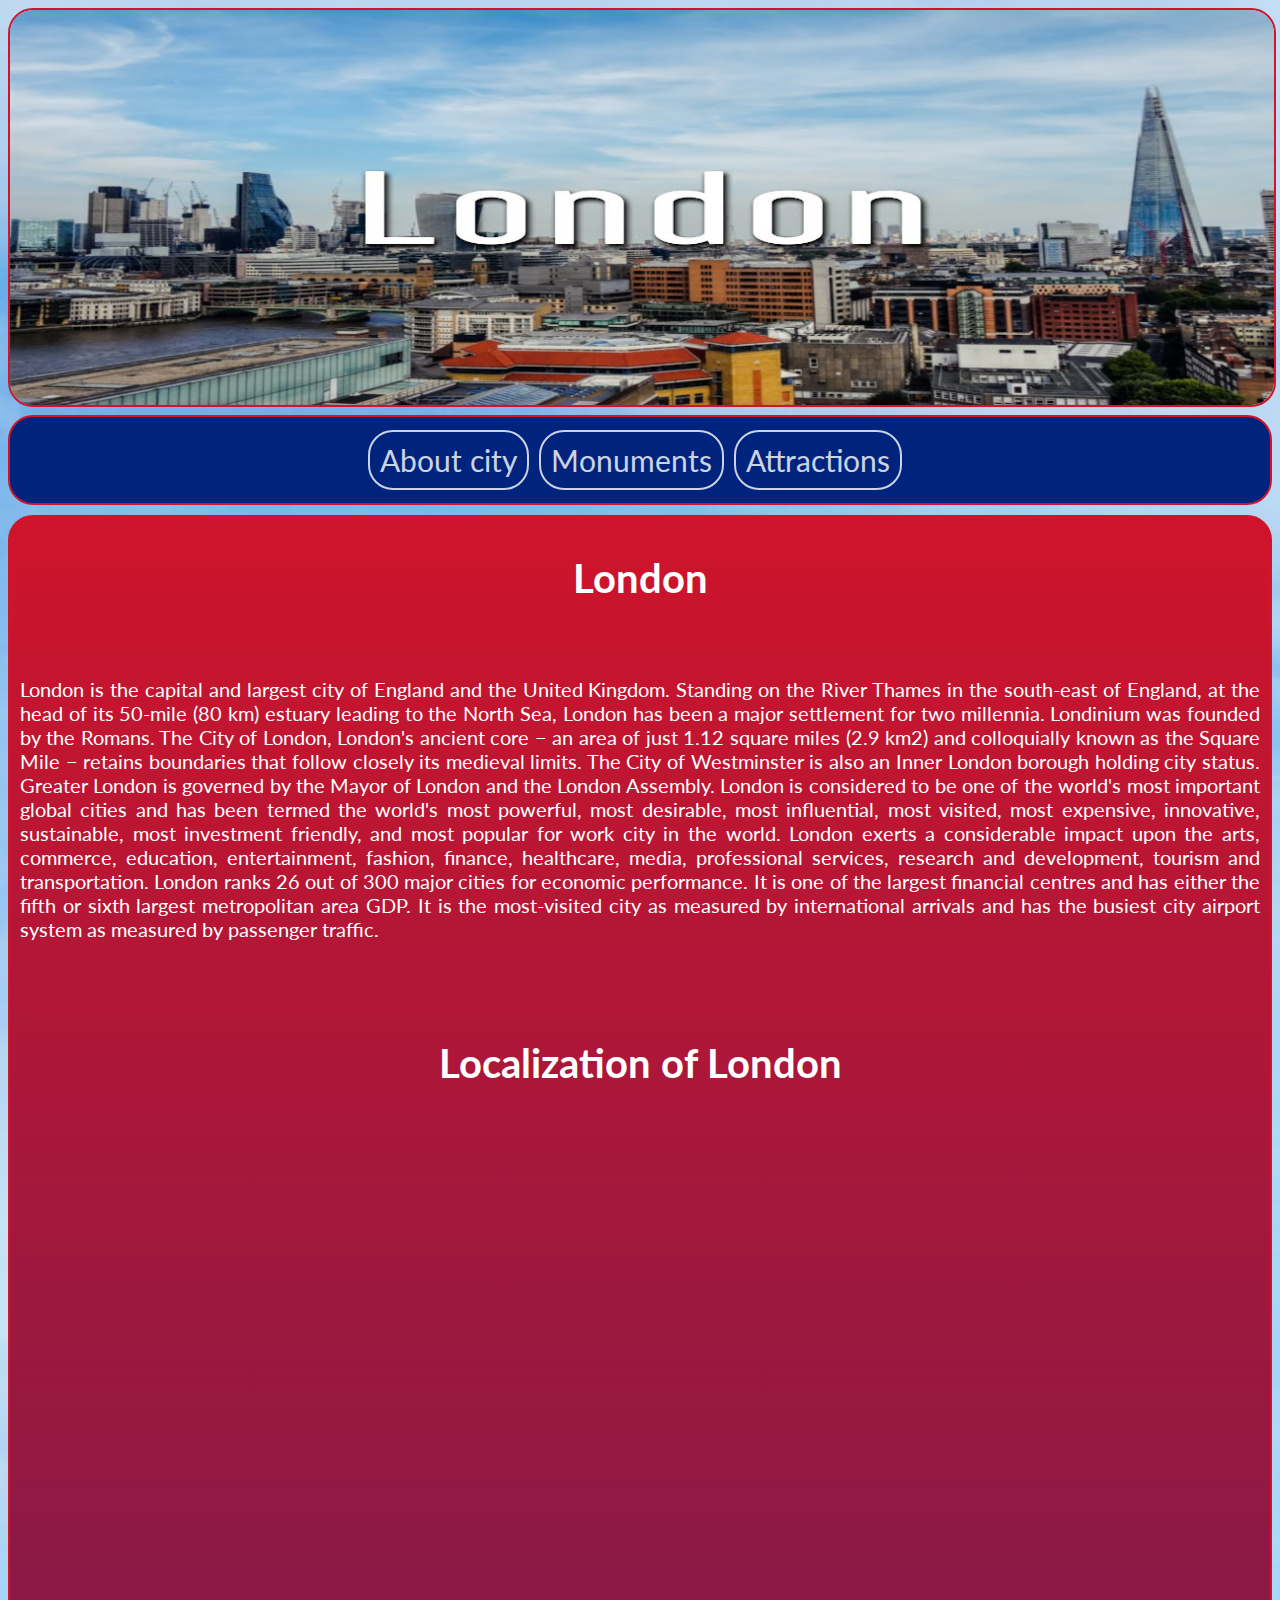
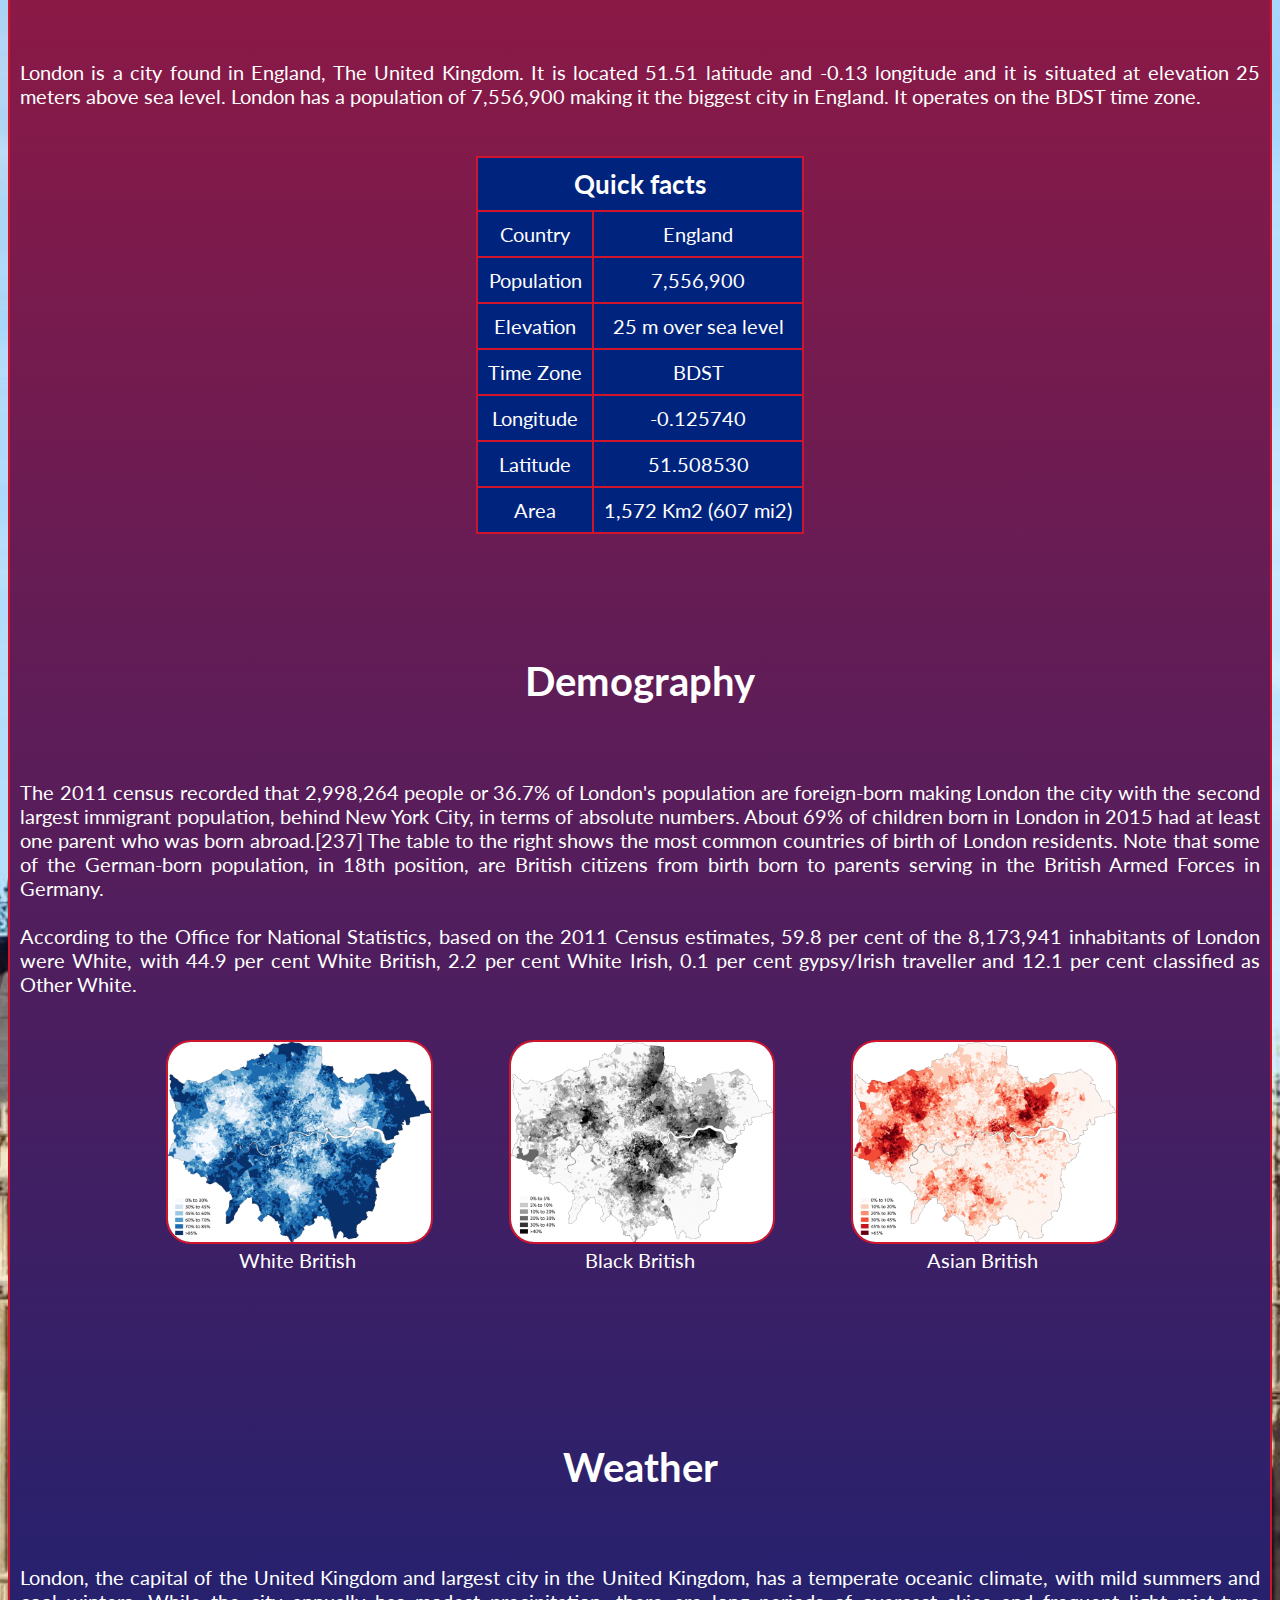
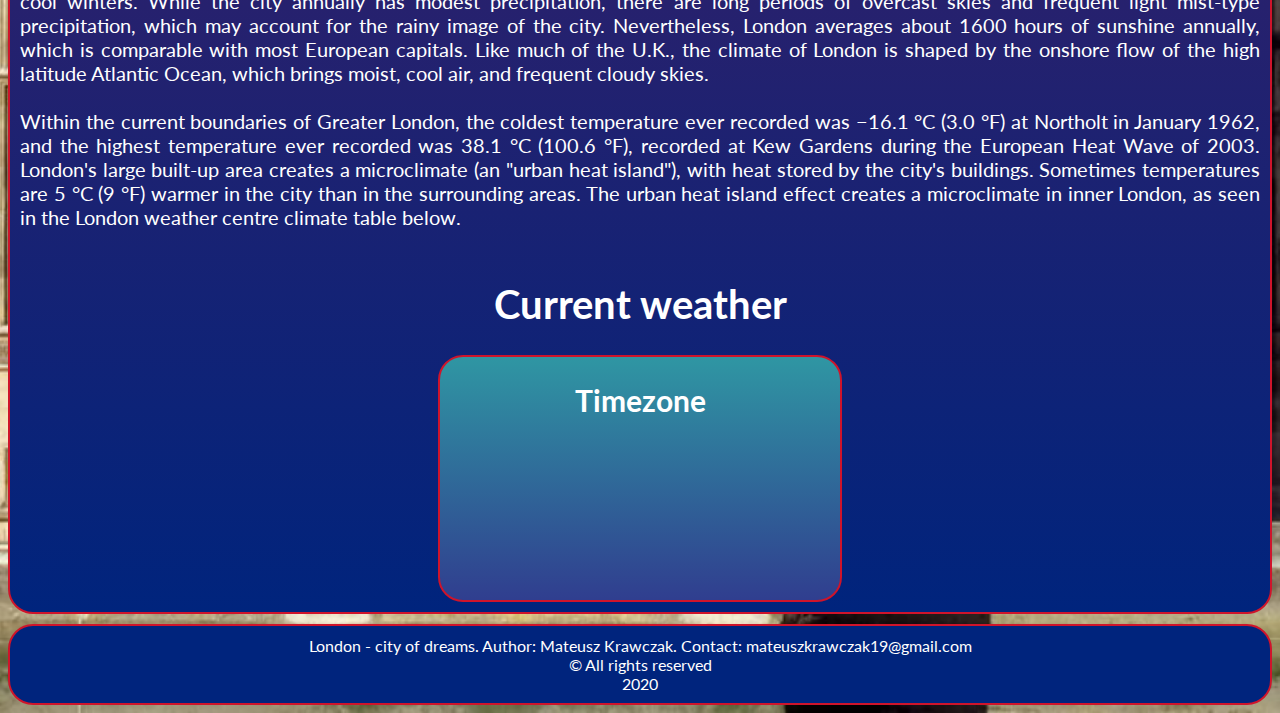
<file: index.html>
<!DOCTYPE html>
<html lang="en">

<head>

    <meta charset="utf-8" />
    <meta name="viewport" content="width=device-width, initial-scale=1.0" />
    <meta htpp-equiv="X-UA-Compatible" content="ie-edge" />


    <title>
        London - city of dreams
    </title>

    
    <!--podlaczenie pliku stylu-->
    <link rel="stylesheet" href="Styles/style.css"/>
    
</head>


<body>

    <!--div w ktorym trzymam zawartosc całej strony-->
    <div id ="container">
        
        <!--zalaczenie zdjecia głównego -->
        <img src="Photos/london.jpg" class="London" alt="Panorama of London">
        
        <!--div menu w ktorym są opcje i linki do innych podstron-->
        <div id ="menu">
        
            <a href = "index.html"><div class="option">About city</div>
            </a>

            <a href = "Pages/monumentsPage.html"> <div class="option">Monuments </div>
            </a>

            <a href = "Pages/attractionsPage.html"><div class="option">Attractions</div> 
            </a>
            

            

            <div style="clear:both"></div> 


        </div>
<!--div w ktorym zmieniam zawartosc danej podstrony-->
        <div id="content">
            <h1>
            London
            </h1>

            <br/><br/>
        <!--opis miasta-->
            <article class="description">
                London is the capital and largest city of England and the United Kingdom. 
                Standing on the River Thames in the south-east of England, at the head of its 50-mile (80 km) estuary leading to the North Sea, 
                London has been a major settlement for two millennia. Londinium was founded by the Romans. The City of London, 
                London's ancient core − an area of just 1.12 square miles (2.9 km2) and colloquially known as the Square Mile 
                − retains boundaries that follow closely its medieval limits. The City of Westminster is also an Inner London borough 
                holding city status. Greater London is governed by the Mayor of London and the London Assembly.
                London is considered to be one of the world's most important global cities and has been termed the world's most powerful,
                 most desirable, most influential, most visited, most expensive, innovative, sustainable, most investment friendly, 
                 and most popular for work city in the world. London exerts a considerable impact upon the arts, commerce, education, 
                 entertainment, fashion, finance, healthcare, media, professional services, research and development, tourism and transportation. 
                 London ranks 26 out of 300 major cities for economic performance. It is one of the largest financial centres and has either the fifth or sixth largest metropolitan area GDP.
                  It is the most-visited city as measured by international arrivals and has the busiest city airport system as measured by passenger traffic.
                  <br/><br/>
                  <br/><br/>
            </article>
            
            <!--artykul lokalizacja-->
            <article class ="localization">
                <h1>Localization of London</h1>
                <br/><br/>
                <!--zalaczenia mapy londynu z google maps-->
                <div class = "google-maps"><iframe src="https://www.google.com/maps/embed?pb=!1m14!1m8!1m3!1d318145.02097350557!2d-0.2968739218426323!3d51.4671895252581!3m2!1i1024!2i768!4f13.1!3m3!1m2!1s0x47d8a00baf21de75%3A0x52963a5addd52a99!2sLondon%2C%20UK!5e0!3m2!1sen!2spl!4v1577285489278!5m2!1sen!2spl"
                width="400" height="250" frameborder="0" style="border:0;" allowfullscreen=""></iframe>
                
            </div>
                <section class = "description">
                    <br/><br/>
                    London is a city found in England, The United Kingdom. It is located 51.51 latitude and -0.13 longitude and it is situated at elevation 25 meters above sea level.
                    London has a population of 7,556,900 making it the biggest city in England. It operates on the BDST time zone.
                    <br/><br/>   
                    <br/>    
                </section>
                <!--tabela z informacjami o miescie-->
                <table class = "table">
                    
                        <caption>Quick facts</caption>
                    
                      
                    <tr>
                        <td>Country</td>
                        <td>England</td>
                        </tr>
                    <tr>
                        <td>Population</td>
                        <td>7,556,900</td>
                    </tr>
                    <tr>
                        <td>Elevation</td>
                        <td>25 m over sea level</td>
                    </tr>
                    <tr>
                        <td>Time Zone</td>
                        <td>BDST</td>
                    </tr>
                    <tr>
                        <td>Longitude</td>
                        <td>-0.125740</td>
                    </tr>
                    <tr>
                        <td>Latitude</td>
                        <td>51.508530</td>
                    </tr>
                    <tr>
                        <td>Area</td>
                        <td>1,572 Km2 (607 mi2)</td>
                    </tr>
                   
                </table>
                <br/><br/>
                <br/><br/>
            </article>
        
            <!--artykuł o demografii-->
            <article class ="dempography">
                <h1>Demography</h1>
                <section class = "description">
                    <br/><br/>
                        The 2011 census recorded that 2,998,264 people or 36.7% of London's population are foreign-born making London the city with the second largest immigrant population, behind New York City, in terms of absolute numbers. About 69% of children born in London in 2015 had at least one parent who was born abroad.[237] The table to the right shows the most common countries of birth of London residents. Note that some of the German-born population, in 18th position, are British citizens from birth born to parents serving in the British Armed Forces in Germany.
                     <br/><br/>  
                     According to the Office for National Statistics, based on the 2011 Census estimates, 59.8 per cent of the 8,173,941 inhabitants of London were White, with 44.9 per cent White British, 2.2 per cent White Irish, 0.1 per cent gypsy/Irish traveller and 12.1 per cent classified as Other White. 
                     <br/>   
                    <br/>    
                </section>
                <!--sekcja sdjec a takze ich opisy-->
                <section class="images">
                    <figure>
                        <img name="whiteBritish" class = "demographyPhoto" src = 'Photos/whitebritish.jpg'>
                    <figcaption>White British</figcaption>
                    </figure>
                    <figure>
                        <img name="blackBritish" class = "demographyPhoto" src = 'Photos/blackbritish.jpg'>
                    <figcaption>Black British</figcaption>
                    </figure>
                    <figure>
                        <img name="asianBritish" class = "demographyPhoto" src = 'Photos/asianbritish.jpg'>
                    <figcaption>Asian British</figcaption>
                    </figure>
                    
                </section>
                <br/><br/>
                <br/><br/>
            </article>

<!--artykuł o pogodzie lonydnu w niejj opis i aktualna prognoza londynu-->
            <article class ="weather">
                <h1>Weather</h1>
                <section class = "description">
                    <br/><br/>
                    London, the capital of the United Kingdom and largest city in the United Kingdom, has a temperate oceanic climate, with mild summers and cool winters. While the city annually has modest precipitation, there are long periods of overcast skies and frequent light mist-type precipitation, which may account for the rainy image of the city. Nevertheless, London averages about 1600 hours of sunshine annually, which is comparable with most European capitals. Like much of the U.K., the climate of London is shaped by the onshore flow of the high latitude Atlantic Ocean, which brings moist, cool air, and frequent cloudy skies.
                    <br/><br/>
                    Within the current boundaries of Greater London, the coldest temperature ever recorded was −16.1 °C (3.0 °F) at Northolt in January 1962, and the highest temperature ever recorded was 38.1 °C (100.6 °F), recorded at Kew Gardens during the European Heat Wave of 2003. London's large built-up area creates a microclimate (an "urban heat island"), with heat stored by the city's buildings. Sometimes temperatures are 5 °C (9 °F) warmer in the city than in the surrounding areas. The urban heat island effect creates a microclimate in inner London, as seen in the London weather centre climate table below. 
                    <br/>   
                    <br/>    
                </section>
               
                
                <header><h1>Current weather</h1></header>
                      
                <article class = "weatherForecast">
                      <div class = "locationWeather">
                            <h2 class ="location-timezone">Timezone</h2>
                            <canvas class="icon" width="128" height="128"></canvas>
                        </div>
                         <div class = "temperatureWeather">
                            <h2 class ="temperature-degree"></h2>
                            <div class = "temperature-description">
                            </div>
                         </div>   

                </article>
            </article>






        </div>


       

<!--div stopki-->
        <div id="footer">
                London - city of dreams. Author: Mateusz Krawczak. Contact: mateuszkrawczak19@gmail.com <br/>
                &copy All rights reserved<br/>2020

            
        </div>
    </div>
    <!--podlaczenie skryptu skycons i master index-->
    <script charset = "utf-8" src= "Scripts/skycons.js"></script>

    <script charset = "utf-8" src= "Scripts/masterIndex.js"></script>




</body>




</html>
</file>
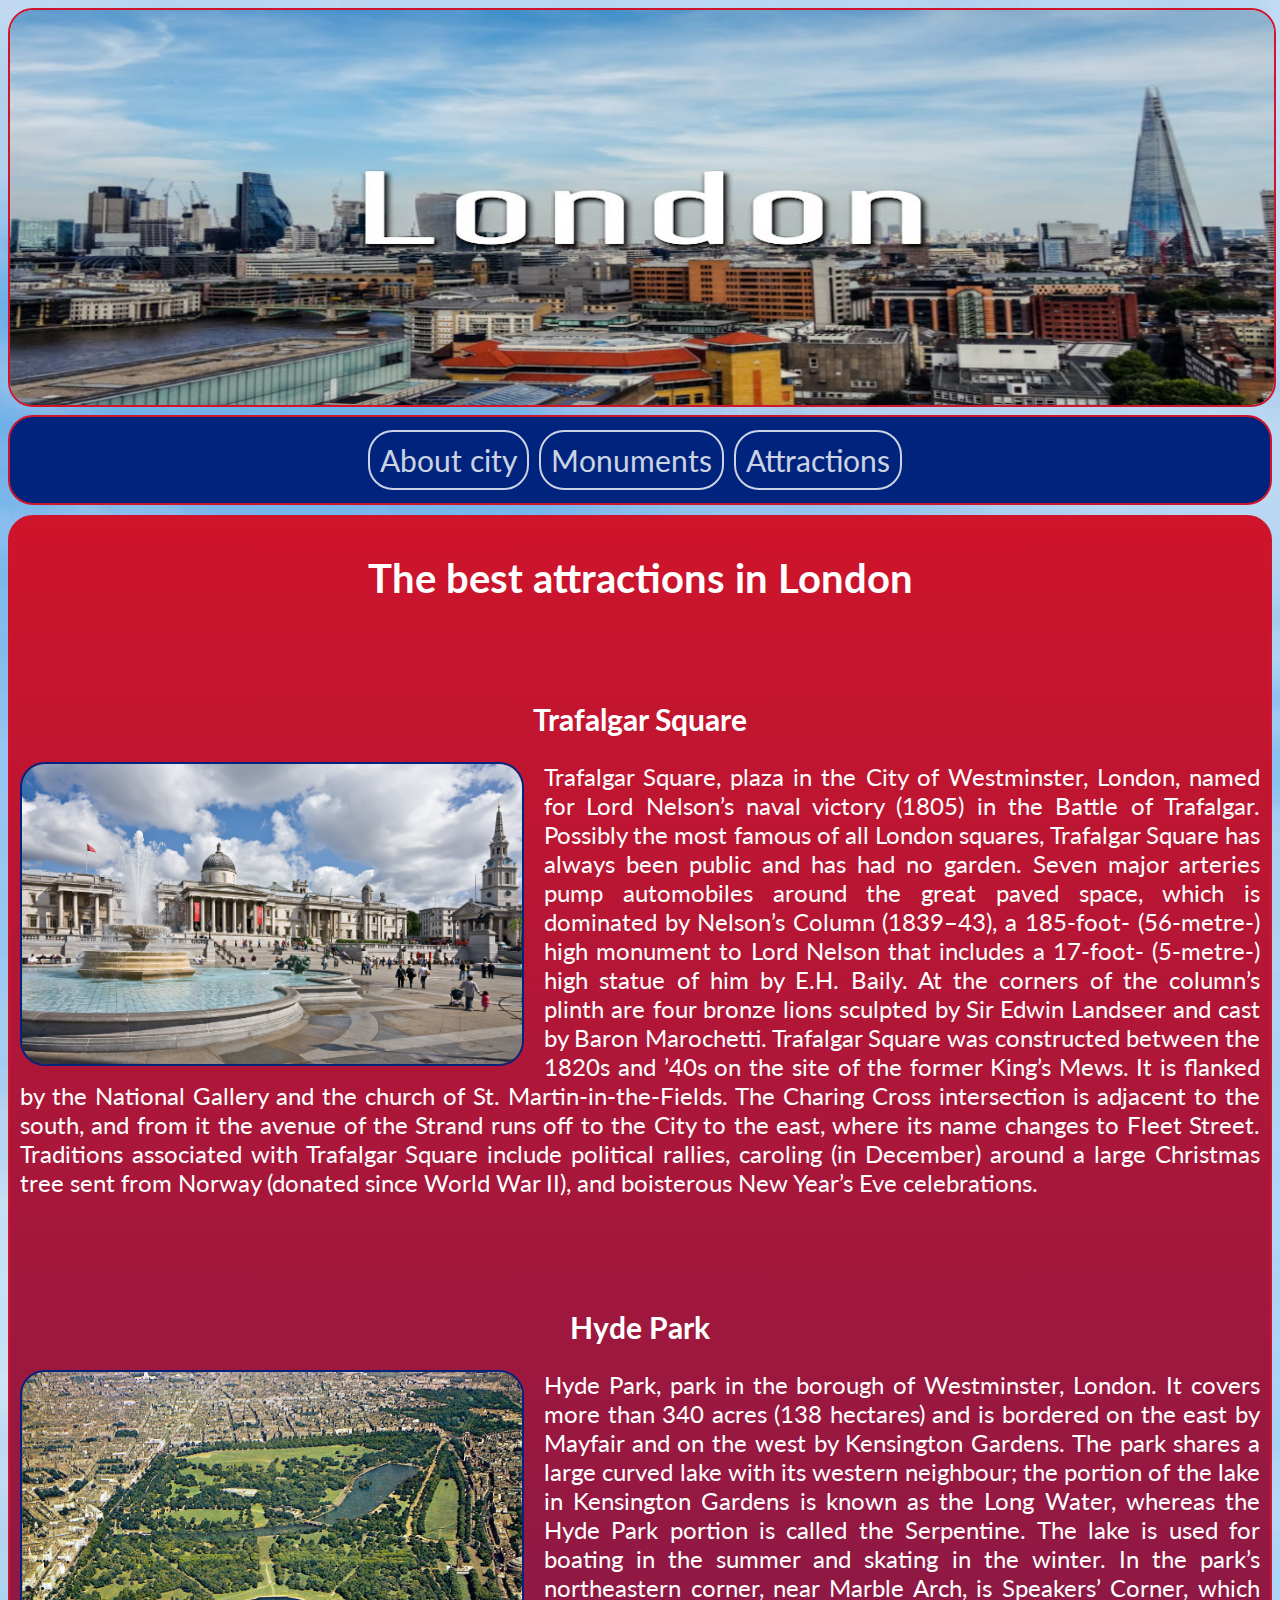
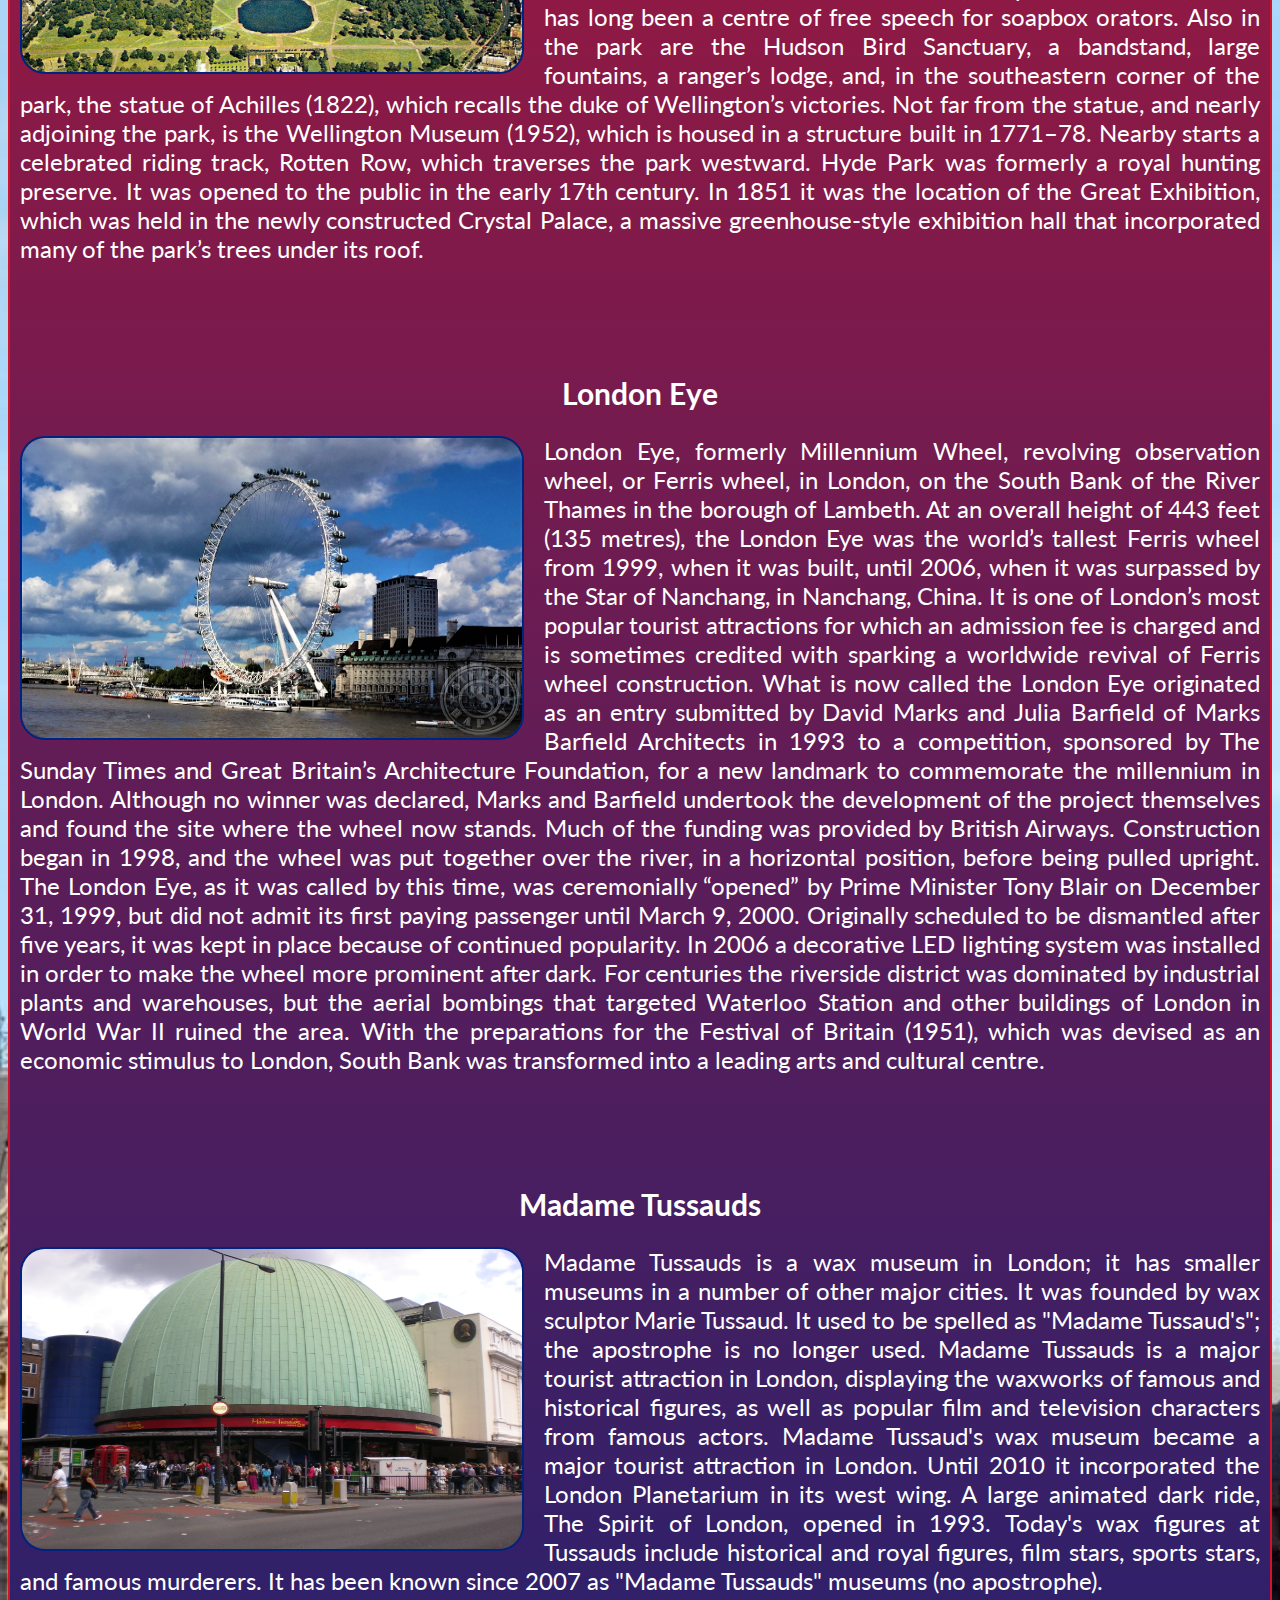
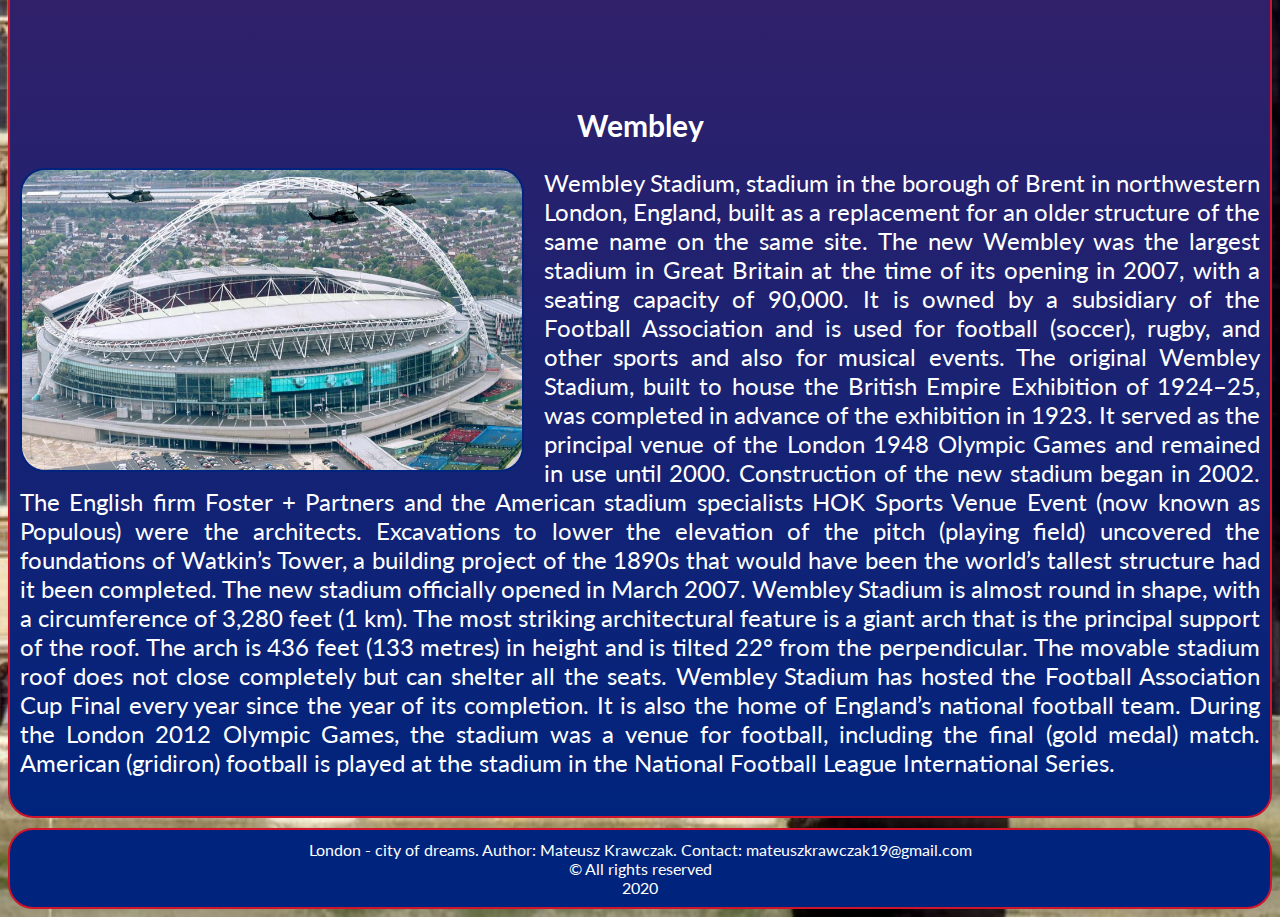
<file: Pages/attractionsPage.html>
<!DOCTYPE html>
<html lang="en">

<head>

    <meta charset="utf-8" />
    <meta name="viewport" content="width=device-width, initial-scale=1.0" />
    <meta htpp-equiv="X-UA-Compatible" content="ie-edge" />
    
   
    <!--Tytuł strony-->
    <title>
        London - city of dreams
    </title>

    <!--Skalowanie na telefony-->
    <meta name="viewport" content="width=device-width, initial-scale=1.0">
    
   <!--Podłączenie stylu CSS do strony HTML-->
   <link rel="stylesheet" href="../Styles/styleAttractions.css"/>
    
</head>


<body>

    <div id ="container">
        
        
        <!--Div w którym przechowuje całą zawartość strony-->
    <div id ="container">
        
        <!--Załączenie obrazka głownego-->
        <img src="../Photos/london.jpg" class="London" alt="Panorama of London">

        <!--Div zawierajcy pasek nawigacyjny strony, w kazadej z opcji zalaczniki do innych podstron-->
        <div id ="menu">
            
            <a href = "../index.html"><div class="option">About city</div>
            </a>

            <a href = "monumentsPage.html"> <div class="option">Monuments </div>
            </a>

            <a href = "attractionsPage.html"><div class="option">Attractions</div> 
            </a>

            <div style="clear:both"></div> 
        </div>
        <!--div z zawartoscia informacji -->
        <div id="content">
            <h1>The best attractions in London</h1>
            <br/><br/>
            <!--artykul atrakcji turystycznej--> 
            <article class = "attraction">
    
                <header>
    
                    <h2>Trafalgar Square</h2>
                    
                </header>
   
                <!--wyswietlenie zdjecia-->
   
                <section>
       
   
                    <img name="trafalgarSquarePhoto" class = "attractionPhoto">
         
   
                </section>
   
                <!--opis atrakcji turystycznej-->
   
                <article class ="attractionDescription">
                    Trafalgar Square, plaza in the City of Westminster, London, named for Lord Nelson’s naval victory (1805) in the Battle of Trafalgar. Possibly the most famous of all London squares, Trafalgar Square has always been public and has had no garden. Seven major arteries pump automobiles around the great paved space, which is dominated by Nelson’s Column (1839–43), a 185-foot- (56-metre-) high monument to Lord Nelson that includes a 17-foot- (5-metre-) high statue of him by E.H. Baily. At the corners of the column’s plinth are four bronze lions sculpted by Sir Edwin Landseer and cast by Baron Marochetti.
                    Trafalgar Square was constructed between the 1820s and ’40s on the site of the former King’s Mews. It is flanked by the National Gallery and the church of St. Martin-in-the-Fields. The Charing Cross intersection is adjacent to the south, and from it the avenue of the Strand runs off to the City to the east, where its name changes to Fleet Street.
                    Traditions associated with Trafalgar Square include political rallies, caroling (in December) around a large Christmas tree sent from Norway (donated since World War II), and boisterous New Year’s Eve celebrations.
                    <br/><br/>
                <br/><br/>
   
                </article>
            </article>

           <!--artykul atrakcji turystycznej--> 
           <article class = "attraction">
    
            <header>

                <h2>Hyde Park</h2>
                
            </header>

            <!--wyswietlenie zdjecia-->

            <section>
   

                <img name="hydeParkPhoto" class = "attractionPhoto">
     

            </section>

            <!--opis atrakcji turystycznej-->

            <article class ="attractionDescription">
                Hyde Park, park in the borough of Westminster, London. It covers more than 340 acres (138 hectares) and is bordered on the east by Mayfair and on the west by Kensington Gardens.

The park shares a large curved lake with its western neighbour; the portion of the lake in Kensington Gardens is known as the Long Water, whereas the Hyde Park portion is called the Serpentine. The lake is used for boating in the summer and skating in the winter. In the park’s northeastern corner, near Marble Arch, is Speakers’ Corner, which has long been a centre of free speech for soapbox orators. Also in the park are the Hudson Bird Sanctuary, a bandstand, large fountains, a ranger’s lodge, and, in the southeastern corner of the park, the statue of Achilles (1822), which recalls the duke of Wellington’s victories. Not far from the statue, and nearly adjoining the park, is the Wellington Museum (1952), which is housed in a structure built in 1771–78. Nearby starts a celebrated riding track, Rotten Row, which traverses the park westward.

Hyde Park was formerly a royal hunting preserve. It was opened to the public in the early 17th century. In 1851 it was the location of the Great Exhibition, which was held in the newly constructed Crystal Palace, a massive greenhouse-style exhibition hall that incorporated many of the park’s trees under its roof. <br/><br/>
            <br/><br/>

            </article>
        </article>
        <!--artykul atrakcji turystycznej--> 
        <article class = "attraction">
    
            <header>

                <h2>London Eye</h2>
                
            </header>

            <!--wyswietlenie zdjecia-->

            <section>
   

               <img name="londonEyePhoto" class = "attractionPhoto">
     

            </section>

            <!--opis atrakcji turystycznej-->

            <article class ="attractionDescription">
                London Eye, formerly Millennium Wheel, revolving observation wheel, or Ferris wheel, in London, on the South Bank of the River Thames in the borough of Lambeth. At an overall height of 443 feet (135 metres), the London Eye was the world’s tallest Ferris wheel from 1999, when it was built, until 2006, when it was surpassed by the Star of Nanchang, in Nanchang, China. It is one of London’s most popular tourist attractions for which an admission fee is charged and is sometimes credited with sparking a worldwide revival of Ferris wheel construction.
                What is now called the London Eye originated as an entry submitted by David Marks and Julia Barfield of Marks Barfield Architects in 1993 to a competition, sponsored by The Sunday Times and Great Britain’s Architecture Foundation, for a new landmark to commemorate the millennium in London. Although no winner was declared, Marks and Barfield undertook the development of the project themselves and found the site where the wheel now stands. Much of the funding was provided by British Airways. Construction began in 1998, and the wheel was put together over the river, in a horizontal position, before being pulled upright. The London Eye, as it was called by this time, was ceremonially “opened” by Prime Minister Tony Blair on December 31, 1999, but did not admit its first paying passenger until March 9, 2000. Originally scheduled to be dismantled after five years, it was kept in place because of continued popularity. In 2006 a decorative LED lighting system was installed in order to make the wheel more prominent after dark.
                For centuries the riverside district was dominated by industrial plants and warehouses, but the aerial bombings that targeted Waterloo Station and other buildings of London in World War II ruined the area. With the preparations for the Festival of Britain (1951), which was devised as an economic stimulus to London, South Bank was transformed into a leading arts and cultural centre.
                <br/><br/>
            <br/><br/>

            </article>
        </article>

        <!--artykul atrakcji turystycznej--> 
        <article class = "attraction">
    
            <header>

                <h2>Madame Tussauds</h2>
                
            </header>

            <!--wyswietlenie zdjecia-->

            <section>
   

                <img name="madameTussaudsPhoto" class = "attractionPhoto">
     

            </section>

            <!--opis atrakcji turystycznej-->

            <article class ="attractionDescription">
                Madame Tussauds is a wax museum in London; it has smaller museums in a number of other major cities. It was founded by wax sculptor Marie Tussaud. It used to be spelled as "Madame Tussaud's"; the apostrophe is no longer used. Madame Tussauds is a major tourist attraction in London, displaying the waxworks of famous and historical figures, as well as popular film and television characters from famous actors.
                Madame Tussaud's wax museum became a major tourist attraction in London. Until 2010 it incorporated the London Planetarium in its west wing. A large animated dark ride, The Spirit of London, opened in 1993. Today's wax figures at Tussauds include historical and royal figures, film stars, sports stars, and famous murderers. It has been known since 2007 as "Madame Tussauds" museums (no apostrophe). 

               <br/><br/>
            <br/><br/>

            </article>
        </article>

        <!--artykul atrakcji turystycznej--> 
        <article class = "attraction">
    
            <header>

                <h2>Wembley</h2>
                
            </header>

            <!--wyswietlenie zdjecia-->

            <section>
   

                <img name="wembleyPhoto" class = "attractionPhoto">
     

            </section>

            <!--opis atrakcji turystycznej-->

            <article class ="attractionDescription">
                Wembley Stadium, stadium in the borough of Brent in northwestern London, England, built as a replacement for an older structure of the same name on the same site. The new Wembley was the largest stadium in Great Britain at the time of its opening in 2007, with a seating capacity of 90,000. It is owned by a subsidiary of the Football Association and is used for football (soccer), rugby, and other sports and also for musical events. 
                The original Wembley Stadium, built to house the British Empire Exhibition of 1924–25, was completed in advance of the exhibition in 1923. It served as the principal venue of the London 1948 Olympic Games and remained in use until 2000. Construction of the new stadium began in 2002. The English firm Foster + Partners and the American stadium specialists HOK Sports Venue Event (now known as Populous) were the architects. Excavations to lower the elevation of the pitch (playing field) uncovered the foundations of Watkin’s Tower, a building project of the 1890s that would have been the world’s tallest structure had it been completed. The new stadium officially opened in March 2007.

                Wembley Stadium is almost round in shape, with a circumference of 3,280 feet (1 km). The most striking architectural feature is a giant arch that is the principal support of the roof. The arch is 436 feet (133 metres) in height and is tilted 22° from the perpendicular. The movable stadium roof does not close completely but can shelter all the seats.
                Wembley Stadium has hosted the Football Association Cup Final every year since the year of its completion. It is also the home of England’s national football team. During the London 2012 Olympic Games, the stadium was a venue for football, including the final (gold medal) match. American (gridiron) football is played at the stadium in the National Football League International Series.
                <br/><br/>
            

            </article>
        </article>

        

        </div>

        <!--stopka w niej zawietram informacje o autorze i prawa-->
        <div id="footer">

            London - city of dreams. Author: Mateusz Krawczak. Contact: mateuszkrawczak19@gmail.com <br/>
            &copy All rights reserved<br/>2020
            
        </div>
    </div>

    <!--załaczenie skryptu z pokazem slajdow-->
    <script charset = "utf-8" src= "../Scripts/masterAttractions.js"></script>




</body>




</html>
</file>
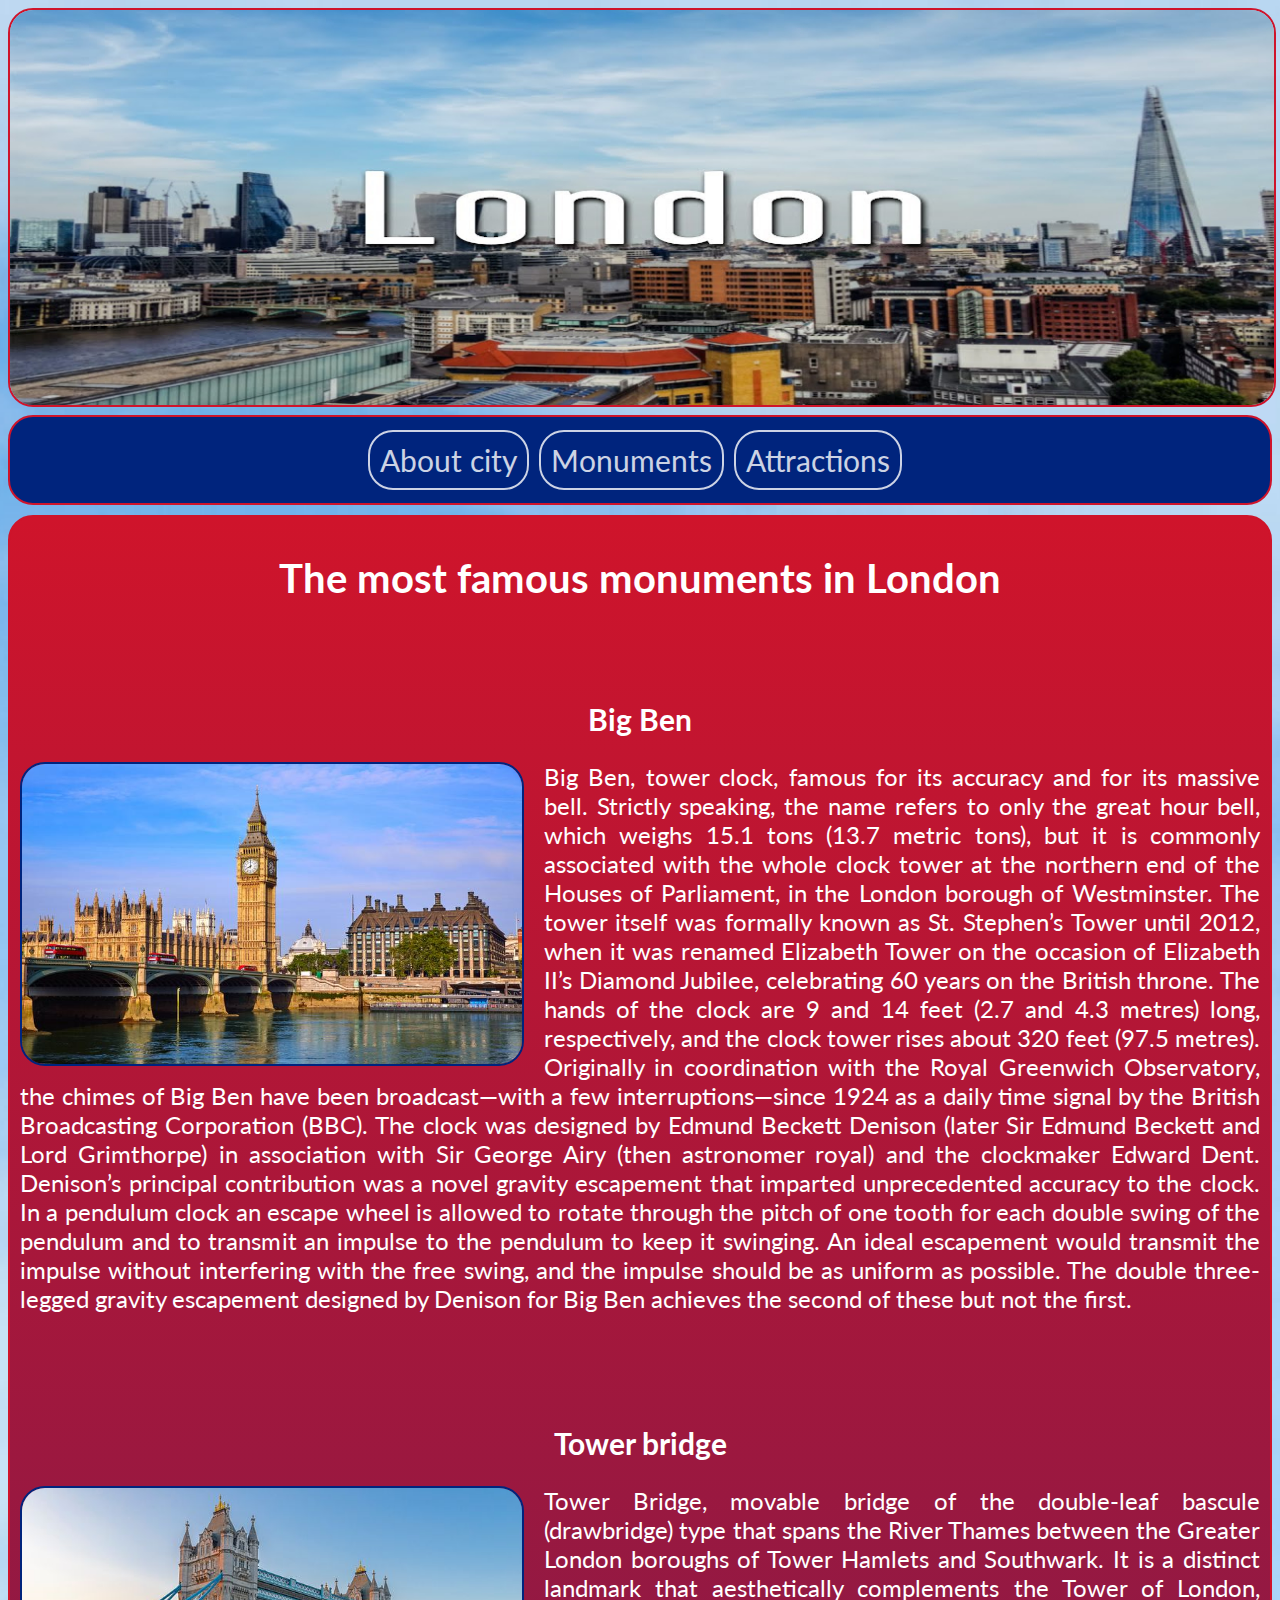
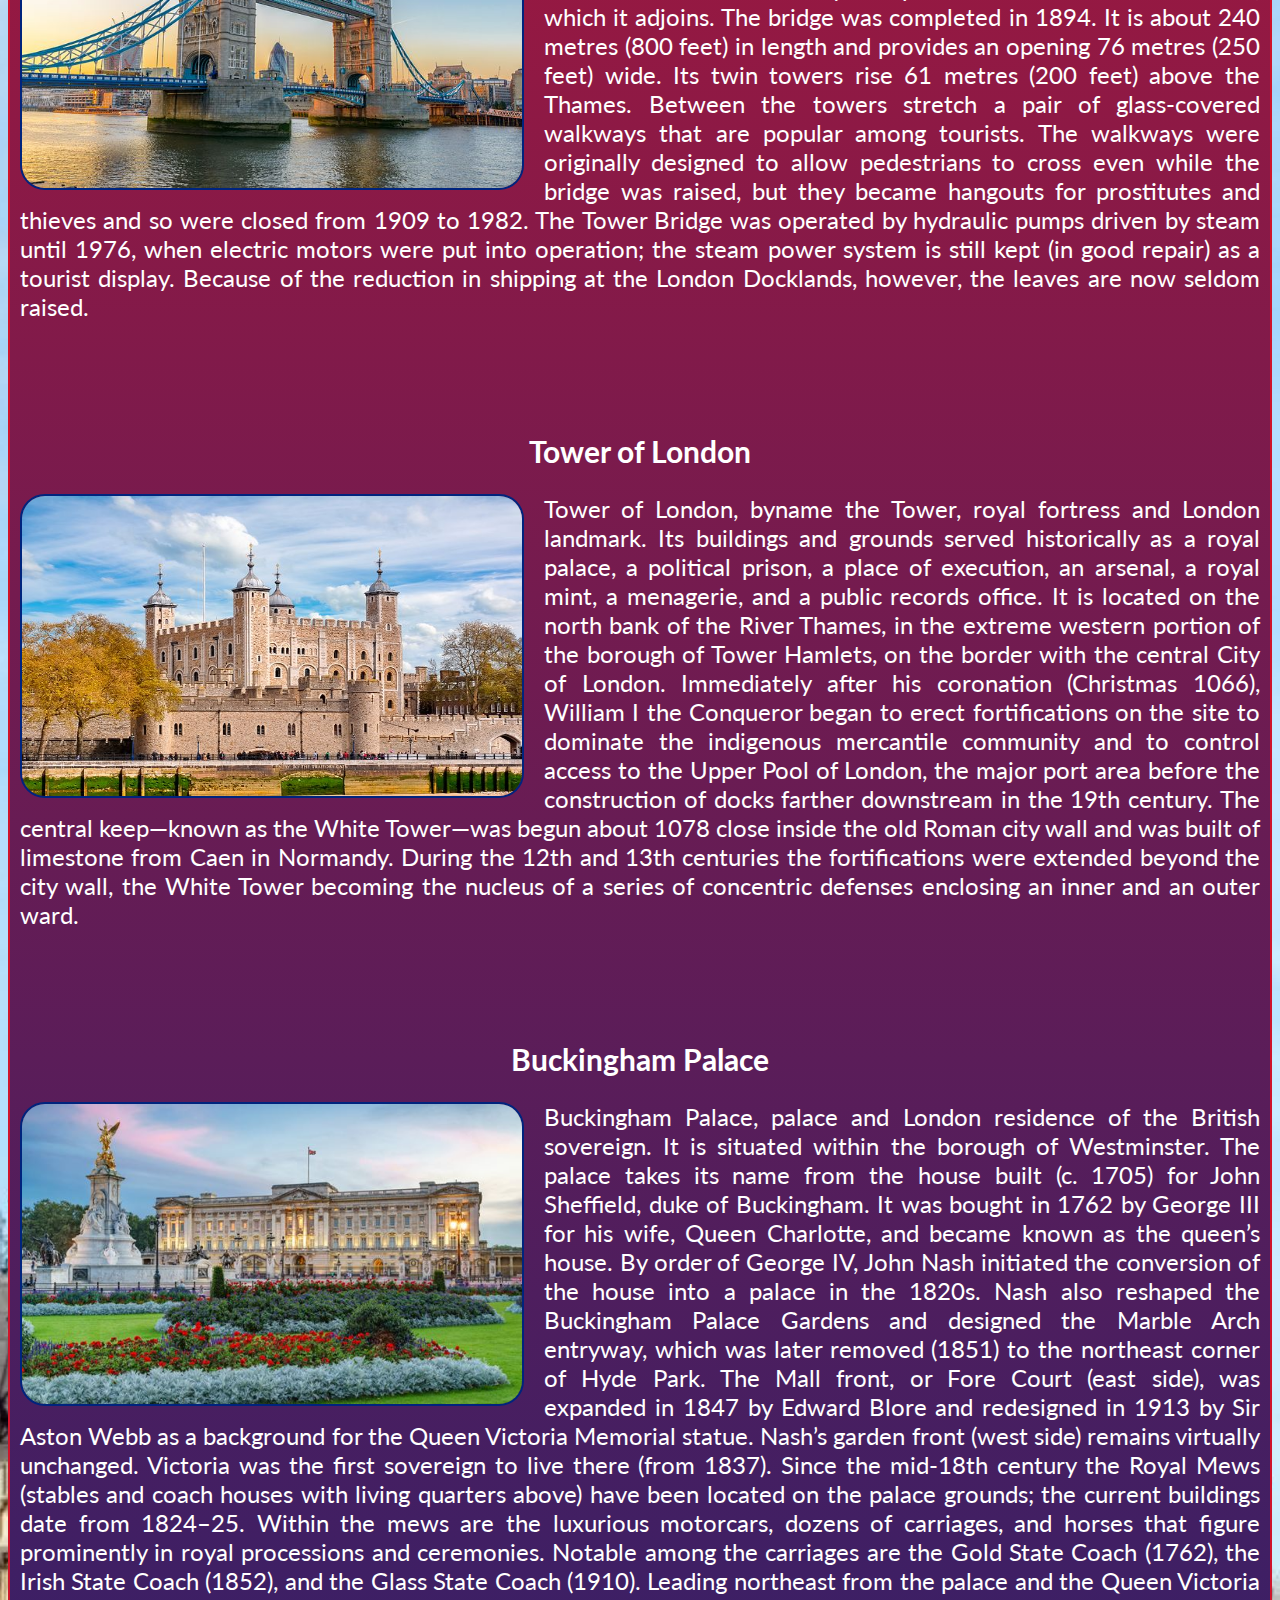
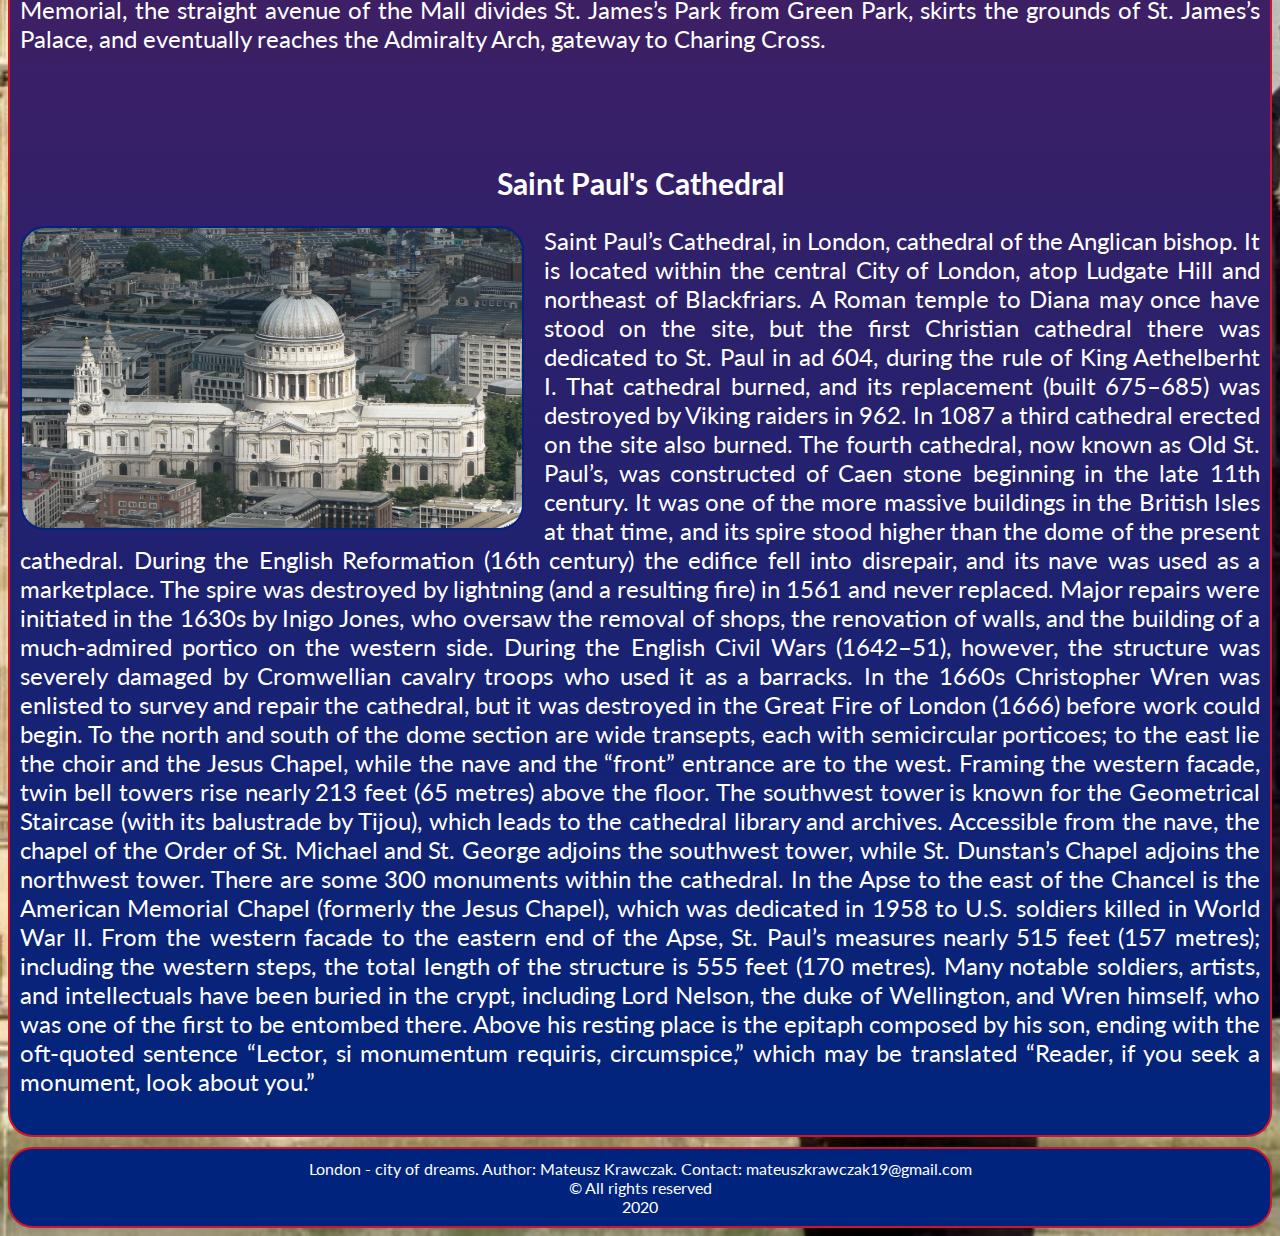
<file: Pages/monumentsPage.html>
<!DOCTYPE html>
<html lang="en">

<head>

    <meta charset="utf-8" />
    <meta name="viewport" content="width=device-width, initial-scale=1.0" />
    <meta htpp-equiv="X-UA-Compatible" content="ie-edge" />
    
   
    <!--Tytuł strony-->
    <title>
        London - city of dreams
    </title>

    <!--Skalowanie na telefony-->
    <meta name="viewport" content="width=device-width, initial-scale=1.0">
    
   <!--Podłączenie stylu CSS do strony HTML-->
    <link rel="stylesheet" href="../Styles/styleMonuments.css"/>
    
</head>


<body>

    <!--Div w którym przechowuje całą zawartość strony-->
    <div id ="container">
        
        <!--Załączenie obrazka głownego-->
        <img src="../Photos/london.jpg" class="London" alt="Panorama of London">

        <!--Div zawierajcy pasek nawigacyjny strony, w kazadej z opcji zalaczniki do innych podstron-->
        <div id ="menu">
            
            <a href = "../index.html"><div class="option">About city</div>
            </a>

            <a href = "monumentsPage.html"> <div class="option">Monuments </div>
            </a>

            <a href = "attractionsPage.html"><div class="option">Attractions</div> 
            </a>

            <div style="clear:both"></div> 
        </div>

        <!--div z zawartoscia informacji -->
        <div id="content">
            <header>
                <h1>The most famous monuments in London</h1>
                <br/><br/>
            </header>
               <!--artykul zabytku--> 
            <article class = "monument">
                 <header>
                    <h2>Big Ben</h2>
                 </header>
                 <!--wyswietlenie zdjecia-->
                <section>
                    
                      <img name="bigBenPhoto" class = "monumentPhoto">
                      
                </section>
                <!--opis zabytku-->
                <article class ="monumentDescription">
                        
                            
                    Big Ben, tower clock, famous for its accuracy and for its massive bell. Strictly speaking, the name refers to only the great hour bell, which weighs 15.1 tons (13.7 metric tons), but it is commonly associated with the whole clock tower at the northern end of the Houses of Parliament, in the London borough of Westminster. The tower itself was formally known as St. Stephen’s Tower until 2012, when it was renamed Elizabeth Tower on the occasion of Elizabeth II’s Diamond Jubilee, celebrating 60 years on the British throne. The hands of the clock are 9 and 14 feet (2.7 and 4.3 metres) long, respectively, and the clock tower rises about 320 feet (97.5 metres). Originally in coordination with the Royal Greenwich Observatory, the chimes of Big Ben have been broadcast—with a few interruptions—since 1924 as a daily time signal by the British Broadcasting Corporation (BBC).
                    The clock was designed by Edmund Beckett Denison (later Sir Edmund Beckett and Lord Grimthorpe) in association with Sir George Airy (then astronomer royal) and the clockmaker Edward Dent. Denison’s principal contribution was a novel gravity escapement that imparted unprecedented accuracy to the clock. In a pendulum clock an escape wheel is allowed to rotate through the pitch of one tooth for each double swing of the pendulum and to transmit an impulse to the pendulum to keep it swinging. An ideal escapement would transmit the impulse without interfering with the free swing, and the impulse should be as uniform as possible. The double three-legged gravity escapement designed by Denison for Big Ben achieves the second of these but not the first.
                    <br/><br/>
                    <br/><br/>
                
                </article>
            </article>
            <!--analogicznie jak wyzej czyli: artykuł zabytku zdjecie i opis-->
            <!--zdjecia załączam w skrypcie poniewaz jest to pokaz sklajdow-->
            <article class = "monument">
                    
                    <header>
                        <h2>Tower bridge</h2>
                    </header>
    
                    <section>
                        <img name="towerBridgePhoto" class = "monumentPhoto">
                   
                    </section>
                    <article class ="monumentDescription">
                        
                            
                            Tower Bridge, movable bridge of the double-leaf bascule (drawbridge) type that spans the River Thames between the Greater London boroughs of Tower Hamlets and Southwark. It is a distinct landmark that aesthetically complements the Tower of London, which it adjoins. 
                            The bridge was completed in 1894. It is about 240 metres (800 feet) in length and provides an opening 76 metres (250 feet) wide. Its twin towers rise 61 metres (200 feet) above the Thames. Between the towers stretch a pair of glass-covered walkways that are popular among tourists. The walkways were originally designed to allow pedestrians to cross even while the bridge was raised, but they became hangouts for prostitutes and thieves and so were closed from 1909 to 1982. The Tower Bridge was operated by hydraulic pumps driven by steam until 1976, when electric motors were put into operation; the steam power system is still kept (in good repair) as a tourist display. Because of the reduction in shipping at the London Docklands, however, the leaves are now seldom raised.
                            
                        <br/><br/>
                        <br/><br/>
                    </article>
            </article>
            <!--analogicznie jak wyzej czyli: artykuł zabytku zdjecie i opis-->
            <!--zdjecia załączam w skrypcie poniewaz jest to pokaz sklajdow-->
            <article class = "monument">
                    
                <header>
                    <h2>Tower of London</h2>
                </header>

                <section>
                    <img name="towerOfLondonPhoto" class = "monumentPhoto">
               
                </section>
                <article class ="monumentDescription">
                    Tower of London, byname the Tower, royal fortress and London landmark. Its buildings and grounds served historically as a royal palace, a political prison, a place of execution, an arsenal, a royal mint, a menagerie, and a public records office. It is located on the north bank of the River Thames, in the extreme western portion of the borough of Tower Hamlets, on the border with the central City of London.
                    Immediately after his coronation (Christmas 1066), William I the Conqueror began to erect fortifications on the site to dominate the indigenous mercantile community and to control access to the Upper Pool of London, the major port area before the construction of docks farther downstream in the 19th century. The central keep—known as the White Tower—was begun about 1078 close inside the old Roman city wall and was built of limestone from Caen in Normandy. During the 12th and 13th centuries the fortifications were extended beyond the city wall, the White Tower becoming the nucleus of a series of concentric defenses enclosing an inner and an outer ward.
                    
                    <br/><br/>
                    <br/><br/>
                </article>
        </article>

            <!--analogicznie jak wyzej czyli: artykuł zabytku zdjecie i opis-->
            <!--zdjecia załączam w skrypcie poniewaz jest to pokaz sklajdow-->
        <article class = "monument">
                    
            <header>
                <h2>Buckingham Palace</h2>
            </header>

            <section>
                <img name="buckinghamPalacePhoto" class = "monumentPhoto">
           
            </section>
            <article class ="monumentDescription">
                
                
                Buckingham Palace, palace and London residence of the British sovereign. It is situated within the borough of Westminster. The palace takes its name from the house built (c. 1705) for John Sheffield, duke of Buckingham. It was bought in 1762 by George III for his wife, Queen Charlotte, and became known as the queen’s house. By order of George IV, John Nash initiated the conversion of the house into a palace in the 1820s. Nash also reshaped the Buckingham Palace Gardens and designed the Marble Arch entryway, which was later removed (1851) to the northeast corner of Hyde Park. The Mall front, or Fore Court (east side), was expanded in 1847 by Edward Blore and redesigned in 1913 by Sir Aston Webb as a background for the Queen Victoria Memorial statue. Nash’s garden front (west side) remains virtually unchanged. Victoria was the first sovereign to live there (from 1837).
                Since the mid-18th century the Royal Mews (stables and coach houses with living quarters above) have been located on the palace grounds; the current buildings date from 1824–25. Within the mews are the luxurious motorcars, dozens of carriages, and horses that figure prominently in royal processions and ceremonies. Notable among the carriages are the Gold State Coach (1762), the Irish State Coach (1852), and the Glass State Coach (1910).
                Leading northeast from the palace and the Queen Victoria Memorial, the straight avenue of the Mall divides St. James’s Park from Green Park, skirts the grounds of St. James’s Palace, and eventually reaches the Admiralty Arch, gateway to Charing Cross.
                
                <br/><br/>
                <br/><br/>
            </article>
        </article>

            <!--analogicznie jak wyzej czyli: artykuł zabytku zdjecie i opis-->
            <!--zdjecia załączam w skrypcie poniewaz jest to pokaz sklajdow-->
        <article class = "monument">
                    
            <header>
                <h2>Saint Paul's Cathedral</h2>
            </header>

            <section>
                <img name="cathedralPhoto" class = "monumentPhoto">
           
            </section>
            <article class ="monumentDescription">
                Saint Paul’s Cathedral, in London, cathedral of the Anglican bishop.
                It is located within the central City of London, atop Ludgate Hill and northeast of Blackfriars. 
                A Roman temple to Diana may once have stood on the site, but the first Christian cathedral there was dedicated to St. Paul in ad 604, during the rule of King Aethelberht I. That cathedral burned, and its replacement (built 675–685) was destroyed by Viking raiders in 962. In 1087 a third cathedral erected on the site also burned.
                The fourth cathedral, now known as Old St. Paul’s, was constructed of Caen stone beginning in the late 11th century. It was one of the more massive buildings in the British Isles at that time, and its spire stood higher than the dome of the present cathedral. During the English Reformation (16th century) the edifice fell into disrepair, and its nave was used as a marketplace. The spire was destroyed by lightning (and a resulting fire) in 1561 and never replaced. Major repairs were initiated in the 1630s by Inigo Jones, who oversaw the removal of shops, the renovation of walls, and the building of a much-admired portico on the western side. During the English Civil Wars (1642–51), however, the structure was severely damaged by Cromwellian cavalry troops who used it as a barracks. In the 1660s Christopher Wren was enlisted to survey and repair the cathedral, but it was destroyed in the Great Fire of London (1666) before work could begin.
                To the north and south of the dome section are wide transepts, each with semicircular porticoes; to the east lie the choir and the Jesus Chapel, while the nave and the “front” entrance are to the west. Framing the western facade, twin bell towers rise nearly 213 feet (65 metres) above the floor. The southwest tower is known for the Geometrical Staircase (with its balustrade by Tijou), which leads to the cathedral library and archives. Accessible from the nave, the chapel of the Order of St. Michael and St. George adjoins the southwest tower, while St. Dunstan’s Chapel adjoins the northwest tower. There are some 300 monuments within the cathedral. In the Apse to the east of the Chancel is the American Memorial Chapel (formerly the Jesus Chapel), which was dedicated in 1958 to U.S. soldiers killed in World War II. From the western facade to the eastern end of the Apse, St. Paul’s measures nearly 515 feet (157 metres); including the western steps, the total length of the structure is 555 feet (170 metres).
                Many notable soldiers, artists, and intellectuals have been buried in the crypt, including Lord Nelson, the duke of Wellington, and Wren himself, who was one of the first to be entombed there. Above his resting place is the epitaph composed by his son, ending with the oft-quoted sentence “Lector, si monumentum requiris, circumspice,” which may be translated “Reader, if you seek a monument, look about you.”

                <br/><br/>
                
            </article>
        </article>


         </div>

         <!--stopka w niej zawietram informacje o autorze i prawa-->
        <div id="footer">

            London - city of dreams. Author: Mateusz Krawczak. Contact: mateuszkrawczak19@gmail.com <br/>
                &copy All rights reserved<br/>2020
        </div>
    </div>

    
    <!--załaczenie skryptu z pokazem slajdow-->
    <script charset = "utf-8" src= "../Scripts/masterMonuments.js"></script>


</body>




</html>
</file>
<file: Styles/style.css>
/*import czcionek*/
@import url('https://fonts.googleapis.com/css?family=Lato|Roboto&display=swap');
/*opis wyglądu całej strony*/
body
{
    background-color: #ccdafc;
    font-family: 'Lato', sans-serif;
    background-image: url("../Photos/bigben.jpg");
    background-color: #cccccc;
    color: white;
    min-height:3800px;
    background-repeat: no-repeat; /* Do not repeat the image */
    background-position: center; /* Center the image */
    background-size: cover; /* Resize the background image to cover the entire container */
   
}
/*opis wyglądu "pojemnika" w nim - przechowuje całą zawartosc strony*/
#container{

    max-width:1280px;
    min-height:3800px;
    width:100%;
    height:auto;
    margin-left: auto;
    margin-right: auto;
    display:flex;
    flex-direction: column;
   


}

/*opis wyglądu zdjecia na górze strony*/
img.London {
    
    max-width: 1276px;
    height: auto;
      
    border-radius: 25px;
    border: 2px solid #cf142b;
    width: 100%;
    
    
  }



/*opis wyglądu menu - paska nawigacji po stronie*/
#menu
{
    min-height:66px;
    max-width:1256px;
    
    height:auto;
    width:auto;

    background-color: #00247d;
    margin-top:8px;
    display: flex;
    align-items:center;
    text-align: center;
    padding:10px;
    flex-direction: row;
    justify-content: center;
    border-radius: 25px;
    border: 2px solid #cf142b;
}
/*gdy strona jest zwężona do 620 px zmieniam wartosc flex-direction na kolumne żeby był responsywny*/
@media (max-width: 620px) {
    #menu {
        flex-direction: column;   
    }
    .option{
        margin-bottom:10px;
        margin-right: 0px;
    }
    
    
}
/*opis wygladu kazdego wuboru z paska menu*/
.option
{
    float: left;
    min-width: 100px;
    height:auto;
    font-size: 30px;
    margin-right: 10px;
    padding: 10px;
    opacity: 0.8;
    /*display:flex;*/
    border-radius: 25px;
    border: 2px solid white;
    
    color:white;
}

/*opis wygladu po najechaniu kursorem na daną opcję*/
.option:hover
{
    
    background-color: #cf142b;
    cursor: pointer;

}

/*opis wygladu zawartosci strony tam zawieram informacje w kazdej z podstron*/
#content
{
    min-height:3166px;
    max-width:1256px;

    height:auto;
    width:auto;

    padding: 10px;
    margin-top:10px;
    background-image: linear-gradient(#cf142b ,#00247d);
    
    font-size:20px;
    text-align: center;
    
    border-radius: 25px;
    border: 2px solid #cf142b;

}
/*opis wygladu stopki*/
#footer{

    min-height:50px;
    max-width:1256px;

    width:auto;
    height:auto;

    background-color: #00247d;
    color:white;
    
    margin-top:10px;
    
    text-align: center;
    
    display: flex;
    flex-direction:column;
    padding: 10px;
    border-radius: 25px;
    border: 2px solid #cf142b;
}
.google-maps {
    
    max-width: 650px; 
    max-height: 450px; 
    height:450px;
    text-align:center;
    margin:auto;
    
}
.google-maps iframe {
    width: 100%; 
    height: 100%; 
    border-radius:25px;
    border: 2px solid #cf142b;
}
.description
{
    text-align: justify;

}

.localization
{
    text-align:center;


}

table {
    border-collapse: collapse;
    
  }
  
  table, td, th {
    border: 2px solid #cf142b;
    background-color: #00247d;
    padding: 10px;
  }
  caption{
    border-top: 2px solid #cf142b;
    border-left: 2px solid #cf142b;
    border-right: 2px solid #cf142b;
    padding: 10px;
    font-size:26px;
    font-weight:bold;
    background-color: #00247d;
  }
.table {
    margin-left:auto; 
    margin-right:auto;
  }
.dempography{
    height:auto;
    clear: both;
    display:flex;
    flex-direction: column; 
}
.demographyPhoto{

    max-width: 400px;
    max-height: 200px;
    width:100%;
    height: 100%;
    border-radius:25px;
    border: 2px solid #cf142b;
}
.images{

    min-height:300px;
    max-width:1050px;
    margin:auto;
    height:auto;
    width:auto;

}

    
    
    
}
@media (max-width: 620px) {
    .images {
        flex-direction: column;    
    }
    
    
    
}
figure
{
    
    float: left;
    height:auto;

}
.weatherForecast
{

    max-height:400px;
    max-width:400px;
    margin:auto;
    align-items:center;
    display: flex;
    flex-direction:column;
    justify-content: center;

    background: linear-gradient(rgb(47,150,163), rgb(48,62,143));
    border: 2px solid #cf142b;
    border-radius:25px;
}
</file>
<file: Styles/styleAttractions.css>
/*import czcionek*/
@import url('https://fonts.googleapis.com/css?family=Lato|Roboto&display=swap');
/*opis wyglądu całej strony*/
body
{
    background-color: #ccdafc;
    font-family: 'Lato', sans-serif;
    background-image: url("../Photos/bigben.jpg");
    background-color: #cccccc;
    color: white;
    min-height:3800px;
    background-repeat: no-repeat; /* Do not repeat the image */
    background-position: center; /* Center the image */
    background-size: cover; /* Resize the background image to cover the entire container */
   
}
/*opis wyglądu "pojemnika" w nim - przechowuje całą zawartosc strony*/
#container{

    max-width:1280px;
    min-height:3800px;
    width:100%;
    height:auto;
    margin-left: auto;
    margin-right: auto;
    display:flex;
    flex-direction: column;
   


}

/*opis wyglądu zdjecia na górze strony*/
img.London {
    
    max-width: 1276px;
    height: auto;
      
    border-radius: 25px;
    border: 2px solid #cf142b;
    width: 100%;
    
    
  }



/*opis wyglądu menu - paska nawigacji po stronie*/
#menu
{
    min-height:66px;
    max-width:1256px;
    
    height:auto;
    width:auto;

    background-color: #00247d;
    margin-top:8px;
    display: flex;
    align-items:center;
    text-align: center;
    padding:10px;
    flex-direction: row;
    justify-content: center;
    border-radius: 25px;
    border: 2px solid #cf142b;
}
/*gdy strona jest zwężona do 620 px zmieniam wartosc flex-direction na kolumne żeby był responsywny*/
@media (max-width: 620px) {
    #menu {
        flex-direction: column;   
    }
    .option{
        margin-bottom:10px;
        margin-right: 0px;
    }
    .monumentDescription
    {
        
        
        font-size:18px;
    }
    
}
/*opis wygladu kazdego wuboru z paska menu*/
.option
{
    float: left;
    min-width: 100px;
    height:auto;
    font-size: 30px;
    margin-right: 10px;
    padding: 10px;
    opacity: 0.8;
    /*display:flex;*/
    border-radius: 25px;
    border: 2px solid white;
    
    color:white;
}

/*opis wygladu po najechaniu kursorem na daną opcję*/
.option:hover
{
    
    background-color: #cf142b;
    cursor: pointer;

}

/*opis wygladu zawartosci strony tam zawieram informacje w kazdej z podstron*/
#content
{
    min-height:3166px;
    max-width:1256px;

    height:auto;
    width:auto;

    padding: 10px;
    margin-top:10px;
    background-image: linear-gradient(#cf142b ,#00247d);
    
    font-size:20px;
    text-align: center;
    
    border-radius: 25px;
    border: 2px solid #cf142b;

}
/*opis wygladu stopki*/
#footer{

    min-height:50px;
    max-width:1256px;

    width:auto;
    height:auto;

    background-color: #00247d;
    color:white;
    
    margin-top:10px;
    
    text-align: center;
    
    display: flex;
    flex-direction:column;
    padding: 10px;
    border-radius: 25px;
    border: 2px solid #cf142b;
}

/*opis wygladu zdjecia atrakcji turystycznej*/
img.attractionPhoto
{

    max-width: 500px;
    
    width: 100%;
    height:300px;
    /*height:auto;*/
    float:left;
    margin-right:20px;
    border-radius: 25px;
    border: 2px solid #00247d;
}
/*opis wygladu artyku kazdej atrakcji turystycznej */
.attraction
{
    height:auto;
    clear: both;
    
}
/*opis wygladu opisu atrakcji turystycznej*/
.attractionDescription
{
    
    text-align:justify;
    font-size:24px;
}
</file>
<file: Styles/styleMonuments.css>
/*import czcionek*/
@import url('https://fonts.googleapis.com/css?family=Lato|Roboto&display=swap');
/*opis wyglądu całej strony*/
body
{
    background-color: #ccdafc;
    font-family: 'Lato', sans-serif;
    background-image: url("../Photos/bigben.jpg");
    background-color: #cccccc;
    color: white;
    min-height:4000px;
    background-repeat: no-repeat; /* Do not repeat the image */
    background-position: center; /* Center the image */
    background-size: cover; /* Resize the background image to cover the entire container */
   
}
/*opis wyglądu "pojemnika" w nim - przechowuje całą zawartosc strony*/
#container{

    max-width:1280px;
    min-height:4000px;
    width:100%;
    height:auto;
    margin-left: auto;
    margin-right: auto;
    display:flex;
    flex-direction: column;
   


}

/*opis wyglądu zdjecia na górze strony*/
img.London {
    
    max-width: 1276px;
    height: auto;
      
    border-radius: 25px;
    border: 2px solid #cf142b;
    width: 100%;
    
    
  }



/*opis wyglądu menu - paska nawigacji po stronie*/
#menu
{
    min-height:66px;
    max-width:1256px;
    
    height:auto;
    width:auto;

    background-color: #00247d;
    margin-top:8px;
    display: flex;
    align-items:center;
    text-align: center;
    padding:10px;
    flex-direction: row;
    justify-content: center;
    border-radius: 25px;
    border: 2px solid #cf142b;
}
/*gdy strona jest zwężona do 620 px zmieniam wartosc flex-direction na kolumne żeby był responsywny*/
@media (max-width: 620px) {
    #menu {
        flex-direction: column;   
    }
    .option{
        margin-bottom:10px;
        margin-right: 0px;
    }
    .monumentDescription
    {
        
        
        font-size:18px;
    }
    
}
/*opis wygladu kazdego wuboru z paska menu*/
.option
{
    float: left;
    min-width: 100px;
    height:auto;
    font-size: 30px;
    margin-right: 10px;
    padding: 10px;
    opacity: 0.8;
    /*display:flex;*/
    border-radius: 25px;
    border: 2px solid white;
    
    color:white;
}

/*opis wygladu po najechaniu kursorem na daną opcję*/
.option:hover
{
    
    background-color: #cf142b;
    cursor: pointer;

}

/*opis wygladu zawartosci strony tam zawieram informacje w kazdej z podstron*/
#content
{
    min-height:3366px;
    max-width:1256px;

    height:auto;
    width:auto;

    padding: 10px;
    margin-top:10px;
    background-image: linear-gradient(#cf142b ,#00247d);
    
    font-size:20px;
    text-align: center;
    
    border-radius: 25px;
    border: 2px solid #cf142b;

}
/*opis wygladu stopki*/
#footer{

    min-height:50px;
    max-width:1256px;

    width:auto;
    height:auto;

    background-color: #00247d;
    color:white;
    
    margin-top:10px;
    
    text-align: center;
    
    display: flex;
    flex-direction:column;
    padding: 10px;
    border-radius: 25px;
    border: 2px solid #cf142b;
}
/*opis wygladu zdjecia zabytku*/
img.monumentPhoto
{

    max-width: 500px;
    
    width: 100%;
    height:300px;
    /*height:auto;*/
    float:left;
    margin-right:20px;
    border-radius: 25px;
    border: 2px solid #00247d;
}
/*opis wygladu artykułu o kazdym zabytku */
.monument
{
    height:auto;
    clear: both;
    
}
/*opis wygladu opisu zabytku*/
.monumentDescription
{
    
    text-align:justify;
    font-size:24px;
}
</file>
